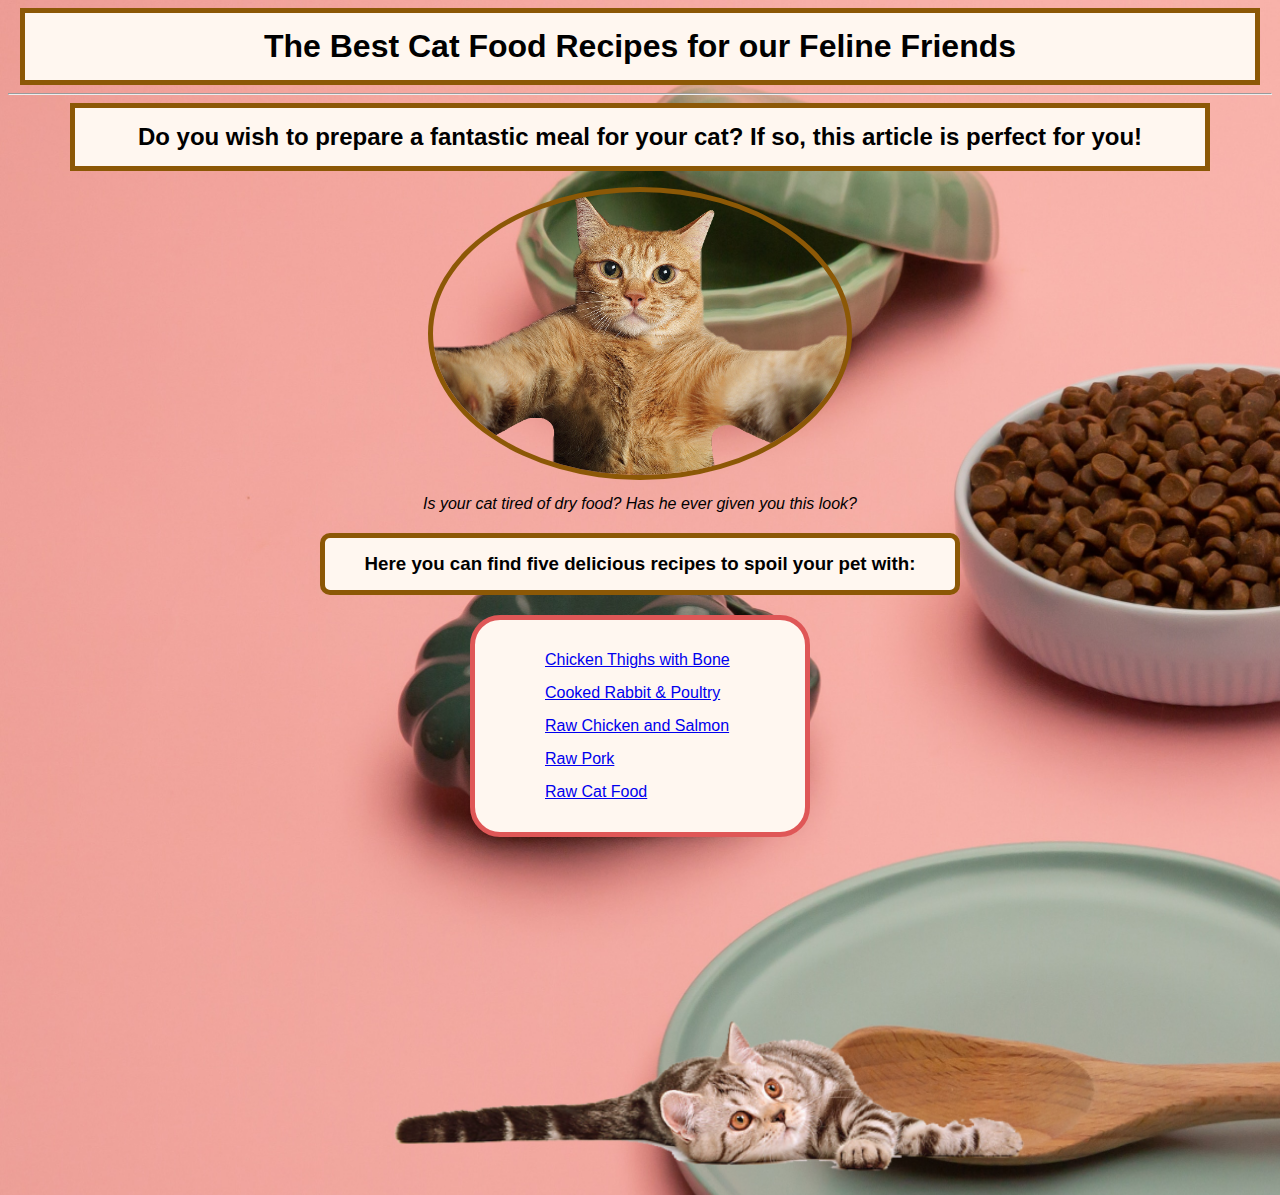
<file: index.html>
<!DOCTYPE html>
<html lang="en">
  <head>
    <meta charset="UTF-8">
    <meta http-equiv="X-UA-Compatible" content="IE=edge">
    <meta name="viewport" content="width=device-width, initial-scale=1.0">
    <title>Odin Recipes</title>
    <link rel="stylesheet" href="./css/styles.css">
  </head>
  <body>
    <h1 class="center">The Best Cat Food Recipes for our Feline Friends</h1>
    <hr>
    <h2 class="t2 center">Do you wish to prepare a fantastic meal for your cat? If so, this article is perfect for you!</h2>
    <figure>
        <img class="img1 center" src="./img/cat7.png"
          alt="cat looking at the camera as if taking a selfie"
          style="max-width: 35%;">
          <figcaption class="center fig"><em>Is your cat tired of dry food? Has he ever given you this look?</em></figcaption>
    </figure>
    <h3 class="t3 center"><strong>Here you can find five delicious recipes to spoil your pet with: </strong></h3>
    <div class="box1">
      <ul>
        <li><a href="./pages/chicken-thighs-with-bone.html">Chicken Thighs with Bone</a></li>
        <li><a href="./pages/cooked-rabbit-and-poultry.html">Cooked Rabbit & Poultry</a></li>
        <li><a href="./pages/raw-chicken-and-salmon.html">Raw Chicken and Salmon</a></li>
        <li><a href="./pages/raw-pork.html">Raw Pork</a></li>
        <li><a href="./pages/raw-cat-food.html">Raw Cat Food</a></li>
      </ul>
    </div>
    <img src="img/cat8.png"
    alt="cat laying down and looking up" style="position:relative; top: 20px; position:relative; left: 350px; height:auto; width: 700px">
    <img src="img/cat10.png"
    alt="cat laying down and looking up" style="position:relative; top: 20px; position:relative; left: 800px; height:auto; width: 450px">
  </body>
</html>
</file>
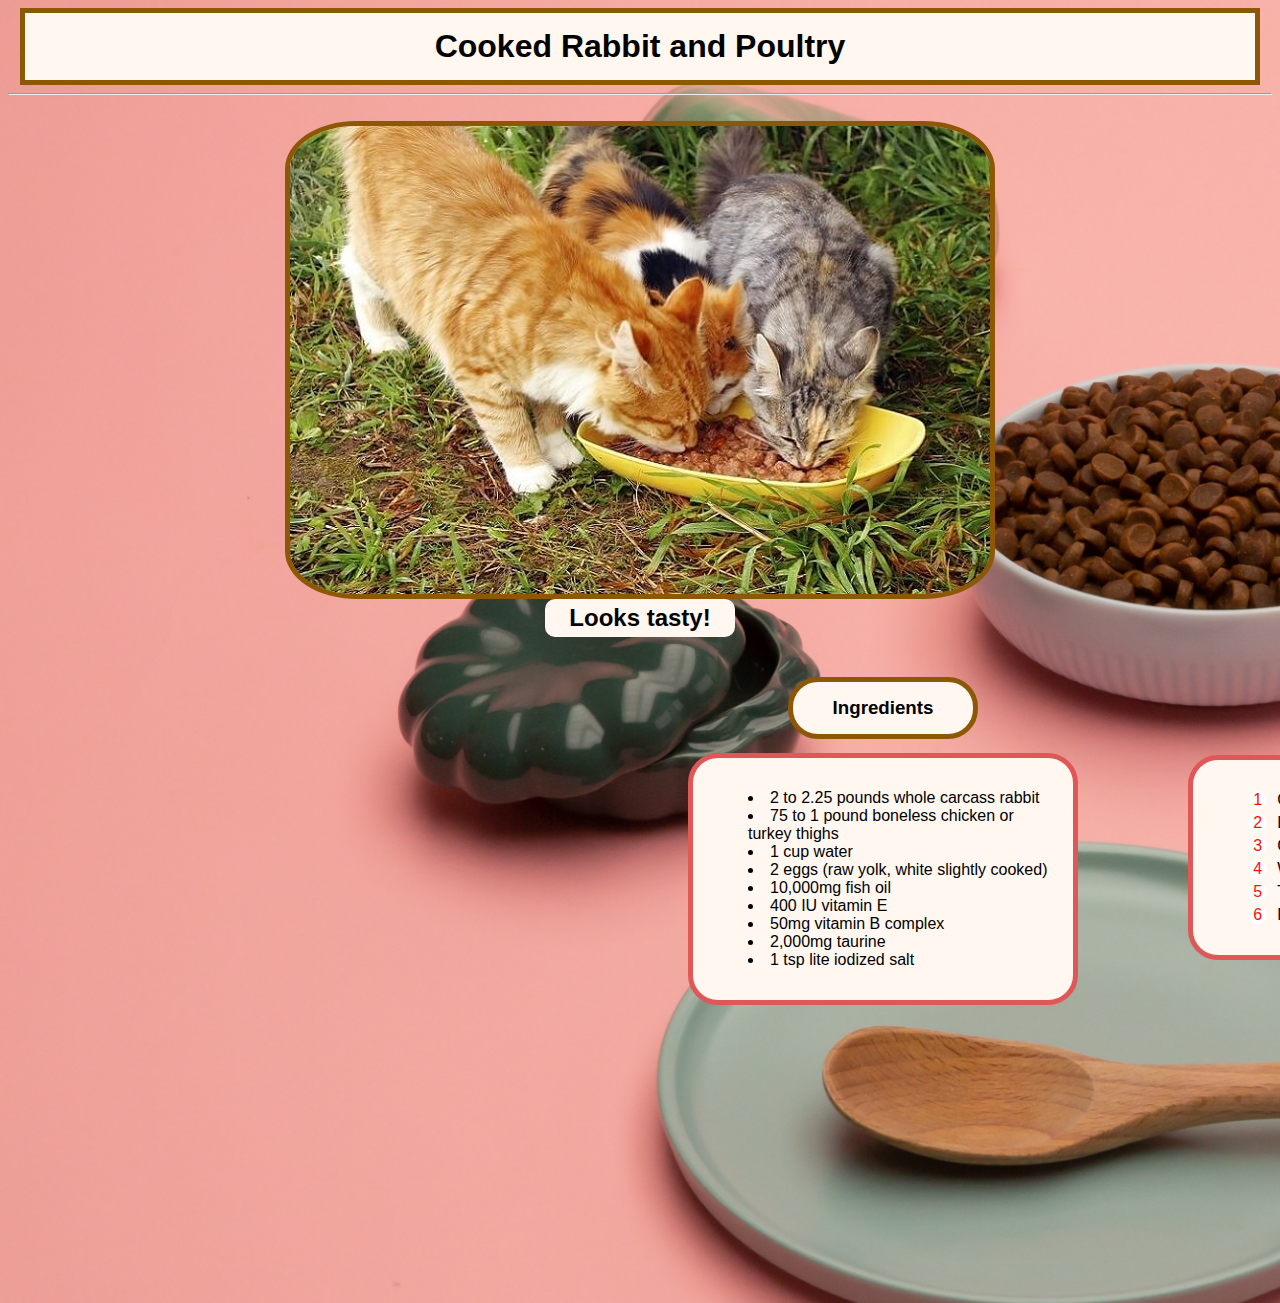
<file: pages/cooked-rabbit-and-poultry.html>
<!DOCTYPE html>
<html lang="en">
  <head>
    <meta charset="UTF-8">
    <meta http-equiv="X-UA-Compatible" content="IE=edge">
    <meta name="viewport" content="width=device-width, initial-scale=1.0">
    <title>Cooked Rabbit and Poultry Recipe for Cats</title>
    <link rel="stylesheet" href="../css/styles.css">
  </head>
  <body>
    <h1 class="center">Cooked Rabbit and Poultry</h1>
    <hr>
    <br>
    <img class="img2 center" src="../img/cat2.jpg" alt="three cats feeding from the same bowl">
    <h2 class="tp2a3 center">Looks tasty!</h2>
    <h3 class="ing2">Ingredients</h3>
    <div class="box4 ul">
      <ul>
        <li>2 to 2.25 pounds whole carcass rabbit</li>
        <li>75 to 1 pound boneless chicken or turkey thighs</li>
        <li>1 cup water</li>
        <li>2 eggs (raw yolk, white slightly cooked)</li>
        <li>10,000mg fish oil</li>
        <li>400 IU vitamin E</li>
        <li>50mg vitamin B complex</li>
        <li>2,000mg taurine</li>
        <li>1 tsp lite iodized salt</li>
        </ul>
    </div>
    <h3 class="inst2">Instructions</h3>
    <div class="box5 ol">
      <ol>
        <li>Grind the rabbit carcass and chop the poultry into small chunks.</li>
        <li>Bake the chicken or turkey thighs at 350°F for 15 to 20 minutes, leaving 50% of the meat raw.</li>
        <li>Combine the dry supplements in a small bowl and mix well.</li>
        <li>Whisk in the fish oil, egg yolks, water to create a slurry.</li>
        <li>Transfer the ground mixture to a large bowl and mix in the slurry.</li>
        <li>Portion out the mixture and refrigerate or freeze.</li>
      </ol>
    </div>
  </body>
</html>
</file>
<file: css/styles.css>
* {
  list-style-position: inside;
  font-family:'Lucida Sans', 'Lucida Sans Regular', 'Lucida Grande', 'Lucida Sans Unicode', Geneva, Verdana, sans-serif;
}

body {
  background-color: rgb(224, 155, 155);
  background-image:  url("../img/bg.jpg");
  background-size: 2560px;
  min-width: 300px
}

h1 {
  background-color: rgb(255, 247, 240);
  padding:15px;
  border: 5px solid rgb(140, 88, 6);
  width: 1200px;
  margin: auto;
}

.center {
  text-align: center;
  display: block;
  margin: auto;
}

.t2 {
  background-color: rgb(255, 247, 240);
  padding: 15px;
  border: 5px solid rgb(140, 88, 6);
  width: 1100px;
  margin: auto;
}

.t3 {
  background-color: rgb(255, 247, 240);
  padding: 15px;
  border: 5px solid rgb(140, 88, 6);
  width: 600px;
  margin: auto;
  margin-bottom: 20px;
  border-radius: 10px;
}

.img1 {
  height: auto;
  width: 800px;
  border-radius: 50%;
  border: 5px solid rgb(140, 88, 6);
  margin-bottom: 15px;
}

.fig {
  margin-bottom: 20px;
}

.img2 {
  border-radius: 10%;
  border: 5px solid rgb(140, 88, 6);
}

.box1 {
  color: rgb(0, 0, 0);
  background-color:rgb(255, 247, 240);
  padding: 15px;
  width: 300px;
  margin: auto;
  border: 5px solid rgb(223, 87, 87);
  border-radius: 30px;
}

.box1 ul li {
  list-style-type:none;
  margin: 15px;
}

.box2 {
  display: inline-block;
  margin-left: 50%;
  transform: translateX(-150%);
  position: relative; top: 15px;
} 

.box3 {
  display: inline-block;
  margin-left: 50%;
  transform: translateX(50%);
  transform: translateY(-129%);
  position: relative; top: 15px;
}

.box4,
.box6 {
  position:relative; left:680px;
  position: relative; top: 15px;   
}

.box5 {
  position: relative; left: 1180px;
  position: relative; bottom: 335px;
}

.box7 {
  position: relative; left: 1180px;
  position: relative; bottom: 320px;
}

.box8 {
  position: relative; left: 700px;
  position: relative; bottom: 0px;
}

.box9 {
  position: relative; left: 1200px;
  position: relative; bottom: 310px;
}

.box10 {
  position:relative; left:690px;
  position: relative; top: 65px;
}

.box11 {
  position: relative; left: 1200px;
  position: relative; bottom: 271px;
}

.tp2 {
  background-color: rgb(255, 247, 240);
  width: 410px;
  margin: auto;
  margin-bottom: 20px;
  border-radius: 10px;
  border: 5px solid transparent;
}

.tp2a {
  background-color: rgb(255, 247, 240);
  width: 590px;
  margin: auto;
  margin-bottom: 20px;
  border-radius: 10px;
  border: 5px solid transparent;
}

.tp2a1 {
  background-color: rgb(255, 247, 240);
  width: 1300px;
  margin: auto;
  margin-bottom: 20px;
  border-radius: 10px;
  border: 5px solid transparent;
}

.tp2a2 {
  background-color: rgb(255, 247, 240);
  width: 120px;
  margin: auto;
  margin-bottom: 20px;
  border-radius: 10px;
  border: 5px solid transparent;
}

.tp2a3 {
  background-color: rgb(255, 247, 240);
  width: 180px;
  margin: auto;
  margin-bottom: 20px;
  border-radius: 10px;
  border: 5px solid transparent;
}

ol {
  list-style: none;
  counter-reset: item;
}

ol li {
  counter-increment: item;
  margin-bottom: 5px;
}

ol li:before {
  margin-right: 10px;
  content: counter(item);
  background: rgb(255, 255, 255);
  border-radius: 100%;
  color: rgb(255, 12, 12);
  width: 1.2em;
  text-align: center;
  display: inline-block;
}

.ul {
  color: rgb(0, 0, 0);
  background-color:rgb(255, 247, 240);
  padding: 15px;
  width: 350px;
  border: 5px solid rgb(223, 87, 87);
  border-radius: 30px;
  margin-bottom: 20px;
}

.ol {
  color: rgb(0, 0, 0);
  background-color:rgb(255, 247, 240);
  padding: 15px;
   width: 800px;
  border: 5px solid rgb(223, 87, 87);
  border-radius: 30px;
}

.ing,
.ing2,
.ing3,
.ing4,
.ing5,
.inst,
.inst2,
.inst3,
.inst4,
.inst5 {
  color: rgb(0, 0, 0);
  background-color:rgb(255, 247, 240);
  padding: 15px;
   width: 150px;
  border: 5px solid rgb(140, 88, 6);
  border-radius: 30px;
  text-align: center;
}

.ing {
  transform: translateX(-205%);
}

.ing2,
.ing3 {
  position: relative; left: 780px;
  position:relative; top: 20px;
}

.ing4 {
  position: relative; left: 790px;
  position:relative; bottom: -5px;
}

.ing5 {
  position:relative; left: 790px;
  position: relative; bottom: -70px;
}

.inst {
  transform: translateY(-570%);
  position:relative; left: 400px;
}

.inst2 {
  position: relative; left: 1500px;
  position: relative; bottom: 332px;
}

.inst3 {
  position: relative; left: 1500px;
  position: relative; bottom: 318px;
}

.inst4 {
  position: relative; left: 1500px;
  position: relative; bottom: 308px;
}

.inst5 {
  position: relative; left: 1400px;
  position: relative; bottom: 267px;
}

.p1,
.p2,
.p3,
.p4 {
  color: rgb(0, 0, 0);
  background-color:rgb(255, 247, 240);
  padding: 15px;
  width: 1900px;
  border: 5px solid rgb(140, 88, 6);
  border-radius: 30px;
}

.p1 {
  position: relative; bottom: 320px;
}

.p2 {
  position: relative; bottom: 240px;
}

.p3 {
  position: relative; bottom: 240px;
}

.p4 {
  position: relative; bottom: 220px;
}
</file>
